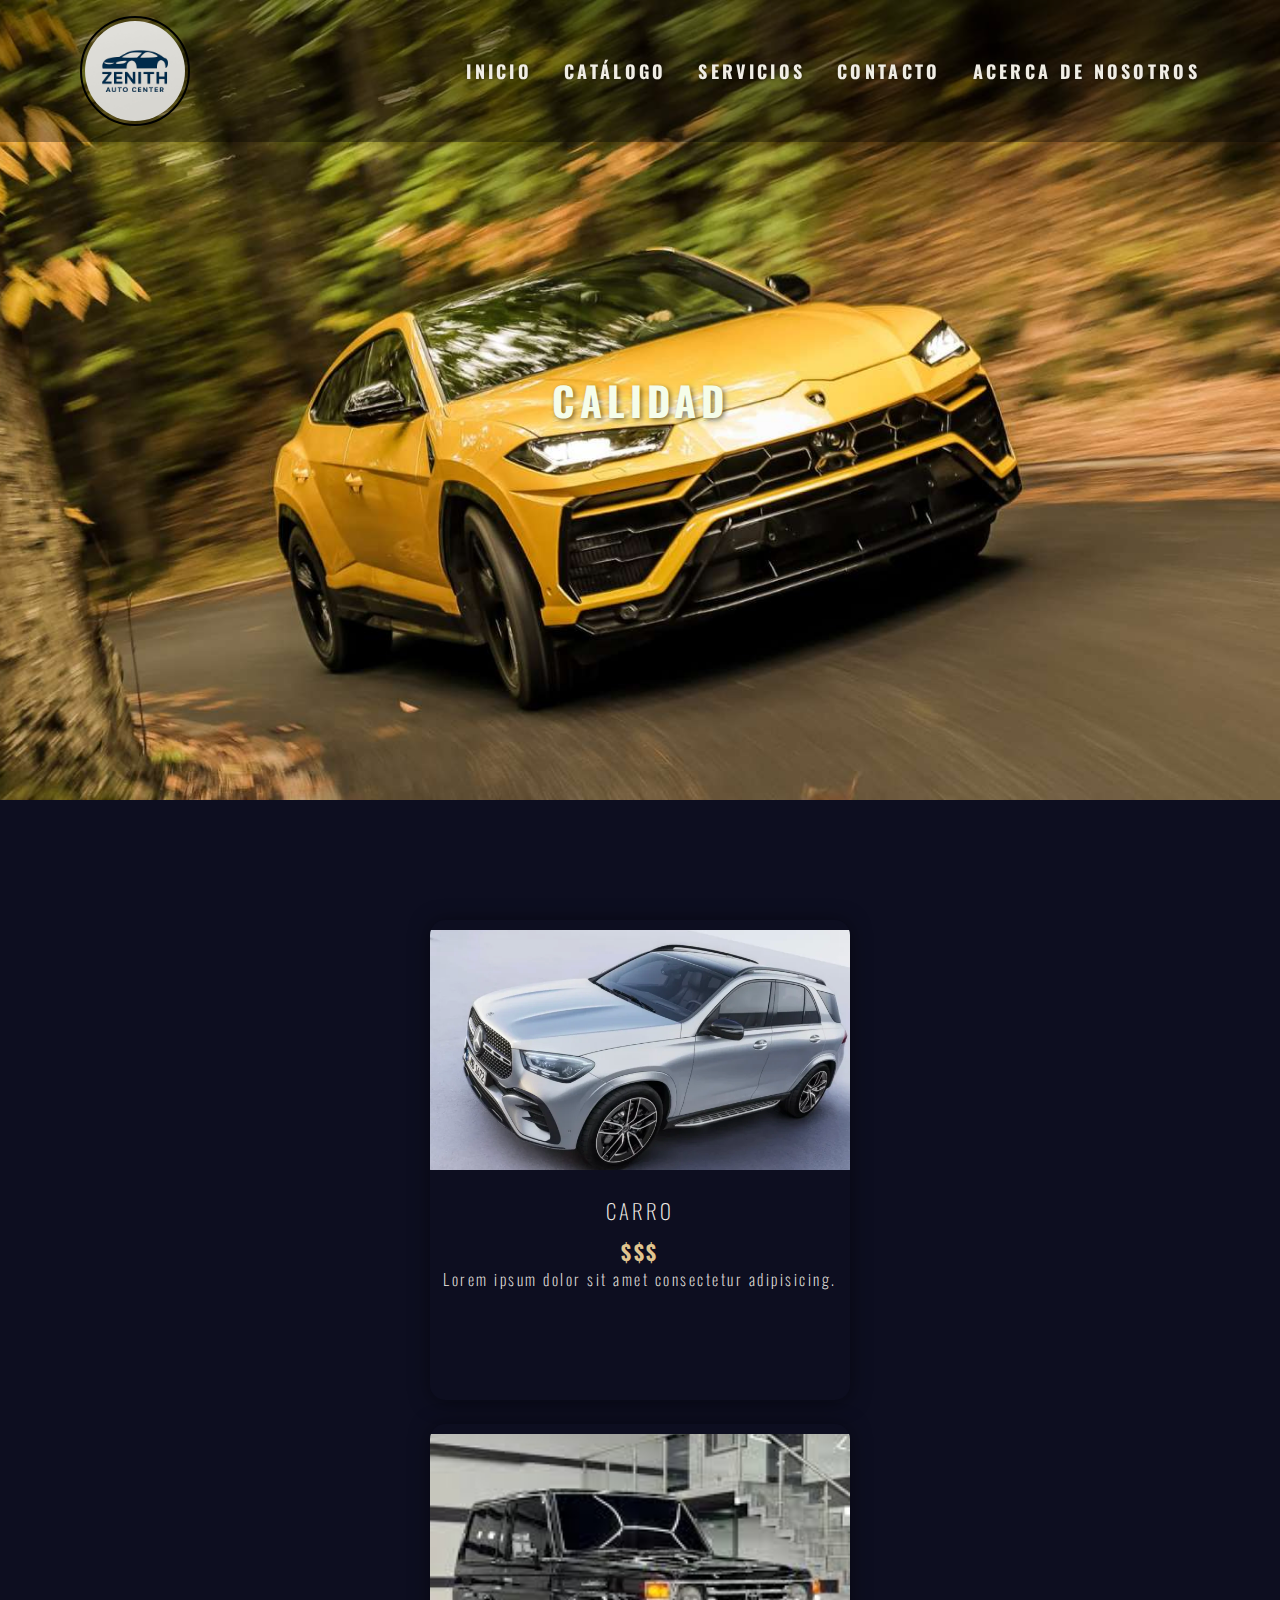
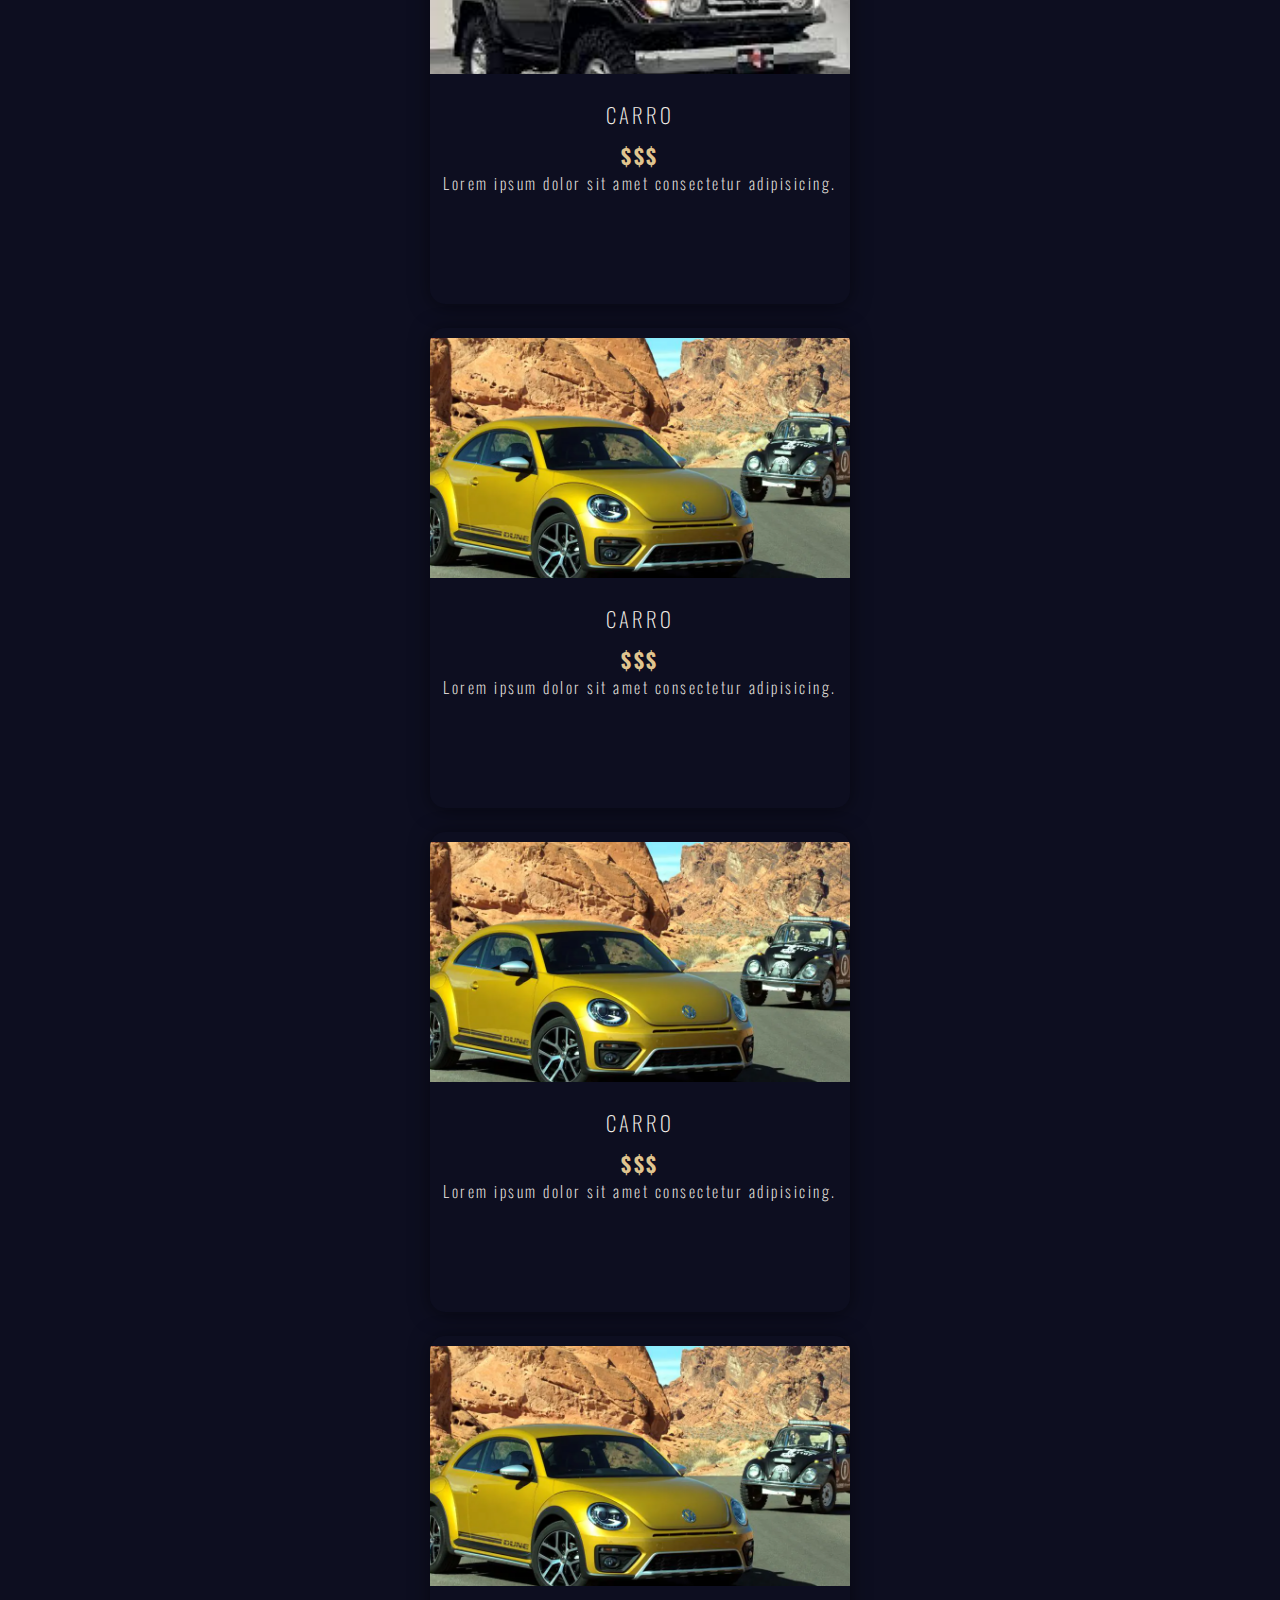
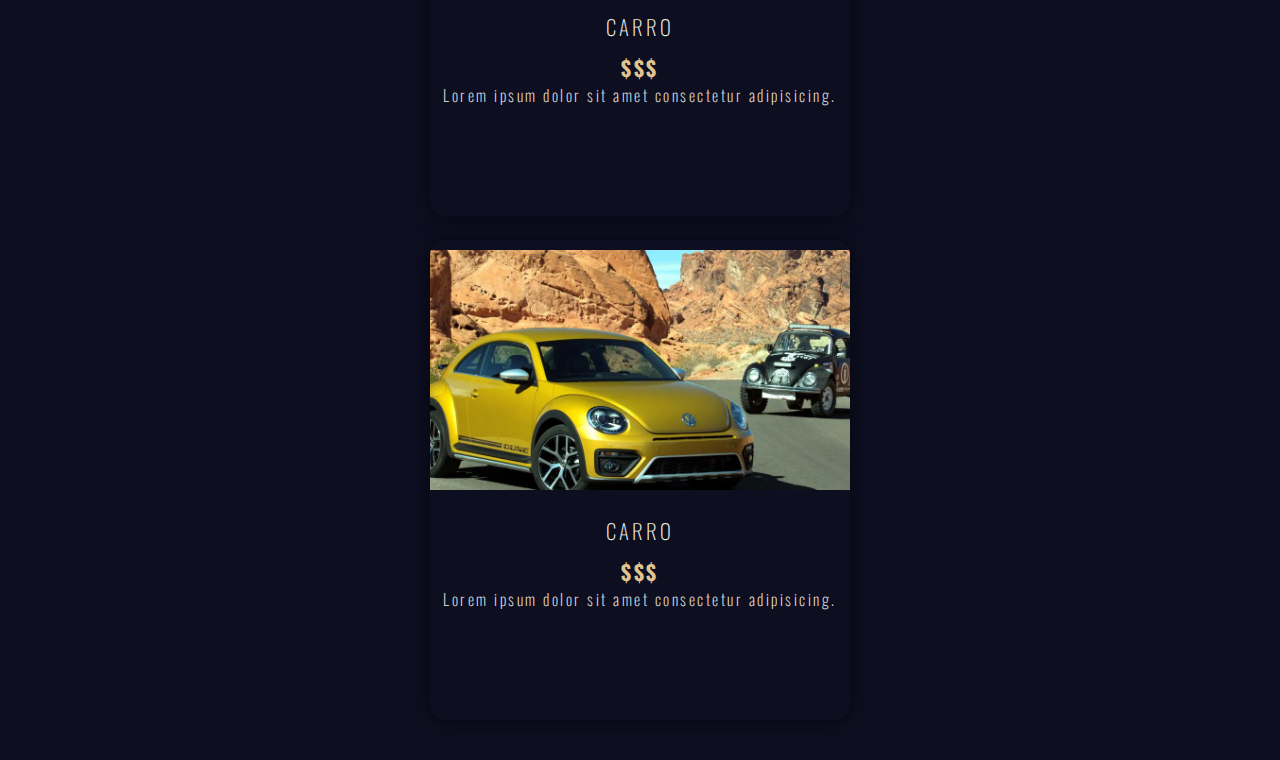
<file: index.html>
<!DOCTYPE html>
<html lang="en">
<head>
    <meta charset="UTF-8">
    <meta name="viewport" content="width=device-width, initial-scale=1.0">
    <title> Zenith Auto Center </title>
    <link rel="stylesheet" href="static/css/styles.css">
    <link rel="stylesheet" href="https://cdnjs.cloudflare.com/ajax/libs/font-awesome/6.5.0/css/all.min.css">

</head>
<body>
    <div class="contenedor-principal">
        <!--BARRA DE NAVEGACION CON LOGO-->
        <header class="navbar">
            <!--LOGO DE LA EMPRESA-->
            <div class="navbar-logo">
                <img src="static/img/Logo Proyecto.jpg" alt="logo" width="100px">
            </div>

            

            <!--HACER AQUI EL MENU HAMBURGUESA-->
            <div class="navbar-hamburger">
            </div>
            <!--FIN MENU HAMBURGUESA-->
            <!--ELEMENTOS MENU NAVEGACION-->
            <input type="checkbox" id="check" class="hamburguesa">
            <label for="check" class="abrir-menu"> <i class="fas fa-bars"></i> </label>
            
            <ul class="navbar-menu">
                <li><a href="#" class="navbar-link"> INICIO </a></li>
                <li><a href="#" class="navbar-link"> CATÁLOGO </a></li>
                <li><a href="#" class="navbar-link"> SERVICIOS </a></li>
                <li><a href="#" class="navbar-link"> CONTACTO </a></li>
                <li><a href="#" class="navbar-link"> ACERCA DE NOSOTROS </a></li>
            </ul>
            <!--FIN ELEMENTOS MENU NAVEGACION-->

            <!--INICIO BARRA DE NAVEGACION PARA CELULAR-->
            <div class="navbar-mobile">
                <ul class="mobile-menu">
                    <li><a href="#" class="mobile-link"> INICIO </a></li>
                    <li><a href="#" class="mobile-link"> CATÁLOGO </a></li>
                    <li><a href="#" class="mobile-link"> SERVICIOS </a></li>
                    <li><a href="#" class="mobile-link"> CONTACTO </a></li>
                    <li><a href="#" class="mobile-link"> ACERCA DE NOSOTROS </a></li>
                </ul>
            </div>
            <!--FIN BARRA DE NAVEGACION PARA CELULAR-->
        </header>
        <!--INICIO CARRUSEL-->
        <div class="contenedor-carrusel-imagenes">
            <div class="contenedor-carrusel">
                <div class="imagen1"><h2> CALIDAD </h2></div>
                <div class="imagen2"><h2> CONFIANZA </h2></div>
                <div class="imagen3"><h2> ESTILO </h2></div>
            </div> <!--FIN CARRUSEL-->
        </div>

    <!--INICIO DE LAS CARDS-->
        <div class="caja-grande">
            <div class="carta">
                <div class="imagen-zona">
                    <img src="static/img/cartas/mercedes-benz-gle-suv-exterior-mercedes-benz-auto-classe-1024x480.webp" alt="">
                    <div class="cobertura">
                        <button class="añade-carro">Añadir al carrito</button>
                        <button class="detalles">detalles</button>
                    </div>
                </div>

                <div class="descripcion">
                    <h3>Carro</h3>
                    <p class="precio">$$$</p>
                    <p>Lorem ipsum dolor sit amet consectetur adipisicing.</p>
                </div>
            </div>
            <div class="carta">
                <div class="imagen-zona">
                    <img src="static/img/cartas/images.jpg" alt="">
                    <div class="cobertura">
                        <button class="añade-carro">Añadir al carrito</button>
                        <button class="detalles">detalles</button>
                    </div>
                </div>
                
                <div class="descripcion">
                    <h3>Carro</h3>
                    <p class="precio">$$$</p>
                    <p>Lorem ipsum dolor sit amet consectetur adipisicing.</p>

                </div>
            </div>
            <div class="carta">
                <div class="imagen-zona">
                    <img src="static\img\cartas\20160605-VOLKSWAGEN-BEETLE-DUNE-01.webp" alt="">
                    <div class="cobertura">
                        <button class="añade-carro">Añadir al carrito</button>
                        <button class="detalles"> detalles</button>
                    </div>
                </div>
                
                <div class="descripcion">
                    <h3>Carro</h3>
                    <p class="precio">$$$</p>
                    <p>Lorem ipsum dolor sit amet consectetur adipisicing.</p>

                </div>
            </div>
            <div class="carta">
                <div class="imagen-zona">
                    <img src="static\img\cartas\20160605-VOLKSWAGEN-BEETLE-DUNE-01.webp" alt="">
                    <div class="cobertura">
                        <button class="añade-carro">Añadir al carrito</button>
                        <button class="detalles"> detalles</button>
                    </div>
                </div>
                
                <div class="descripcion">
                    <h3>Carro</h3>
                    <p class="precio">$$$</p>
                    <p>Lorem ipsum dolor sit amet consectetur adipisicing.</p>

                </div>
            </div>
            <div class="carta">
                <div class="imagen-zona">
                    <img src="static\img\cartas\20160605-VOLKSWAGEN-BEETLE-DUNE-01.webp" alt="">
                    <div class="cobertura">
                        <button class="añade-carro">Añadir al carrito</button>
                        <button class="detalles"> detalles</button>
                    </div>
                </div>
                
                <div class="descripcion">
                    <h3>Carro</h3>
                    <p class="precio">$$$</p>
                    <p>Lorem ipsum dolor sit amet consectetur adipisicing.</p>
                </div>
            </div>
            <div class="carta">
                <div class="imagen-zona">
                    <img src="static\img\cartas\20160605-VOLKSWAGEN-BEETLE-DUNE-01.webp" alt="">
                    <div class="cobertura">
                        <button class="añade-carro">Añadir al carrito</button>
                        <button class="detalles"> detalles</button>
                    </div>
                </div>
                
                <div class="descripcion">
                    <h3>Carro</h3>
                    <p class="precio">$$$</p>
                    <p>Lorem ipsum dolor sit amet consectetur adipisicing.</p>
                </div>
            </div>
        </div>
    </div>
</body>
</html>
</file>
<file: static/css/styles.css>
@import url('https://fonts.googleapis.com/css2?family=Oswald:wght@200..700&family=Roboto:ital,wght@0,100..900;1,100..900&display=swap');

* {
    margin: 0;
    padding: 0;
    box-sizing: border-box;
}

body {
    font-family: "Oswald", sans-serif;
    background-color: #0D0E20;
}

.contenedor-principal {
    width: 100%;
    max-width: 100%;
    overflow: hidden;
    position: relative;
    height: auto;
}

/*BARRA NAVEGACION*/

header {
    top: 0;
    left: 0;
    width: 100%;
    z-index: 10; /* Asegura que quede encima */
    background: transparent;
}

.navbar {
    position: fixed;
    top: 0;
    left: 0;
    width: 100%;
    background-color: #00000057; /* Fondo semi-transparente */
    color: white;
    display: flex;
    justify-content: space-between;
    align-items: center;
    padding: 1rem 5rem;
    z-index: 1000;
}

.navbar-menu {
    display: flex;
    list-style: none;
    gap: 2rem;
}

.navbar-menu li {
    position: relative;
    display: inline-block;
    position: relative;
}

.navbar-menu li a {
    font-size: 1.125rem;
    letter-spacing: 0.20625rem;
    text-decoration: none;
    color: #F0EDE5;
    font-weight: bold;
    transition: color 0.3s ease-in-out;
    text-shadow: 0 0 5px rgba(0, 0, 0, 0.7);
}

.navbar-menu li::after {
    content: '';
    position: absolute;
    width: 100%;
    transform: scaleX(0);
    height: 2px;
    bottom: 0;
    left: 0;
    background-color: #F0EDE5;
    transition: transform 0.25s ease-out;
}

.navbar-menu li:hover::after {
    transform: scaleX(1);
}

.navbar-hamburger {
    display: none; /* Ocultar por defecto */
    cursor: pointer;
}

.navbar-mobile {
    display: none; /* Ocultar por defecto */
    position: absolute;
    top: 100%;
    left: 0;
    width: 100%;
    background-color: #00000057; /* Fondo semi-transparente */
    padding: 1rem 0;
}

/*LOGO*/
.navbar-logo {
    display: flex;
    align-items: center;
    font-size: 1.5rem;
    font-weight: bold;
    border: 3px solid transparent;
    padding: 0.2rem;
    border-radius: 50%;
    border: 2px solid black;
}

.navbar-logo img {
    border-radius: 50%;
}

/*CONFIGURAR AQUI MENU HAMBURGUESA*/

.abrir-menu {
    position: absolute;
    cursor: pointer;
    font-size: 1.5rem;
    display: none;
}

.abrir-menu{
    top: -50%;
    right: 20px;
    transform: translate(-50%);
}

#check{display: none;}
@media (max-width: 768px) {
    .abrir-menu  {
    display: block;
    z-index: 1001;
    }

    .navbar-menu {
        display: flex;
        flex-direction: column;
        position: fixed;
        top: 0;
        right: -100%;
        background-color: rgba(0, 0, 0, 0.9);
        width: 100%;
        height: 100vh;
        justify-content: center;
        align-items: center;
        transition: right 0.3s ease-in-out;
        }

    #check:checked ~ .navbar-menu {   
        right: 0;
    }

    .abrir-menu {
        position: absolute;
        top: 20px;
        right: 30px;
    }
}
/*FIN MENU HAMBURGUESA*/

/*CARRUSEL*/
/*CONTENEDOR PRINCIPAL*/

h2 {
    position: absolute;
    top: 50%;
    left: 50%;
    transform: translate(-50%,-50%);
    color: #F5FDE9;
    text-align: center;
    font-size: 2.5rem;
    font-weight: bold;
    text-shadow: 2px 2px 5px rgba(0,0,0,0.5);
    letter-spacing: 5px;
}

.contenedor-carrusel-imagenes {
    display: flex;
    position: relative;
    width: 100vw; /* Asegura que ocupe todo el ancho de la ventana */
    height: 100vh;
    max-height: 800px; /* Ajusta la altura del carrusel */
}

.contenedor-carrusel {
    display: grid;
    grid-template-columns: repeat(3,100%);
    animation: carrusel 7s infinite;
    transition: transform 0.5 ease-in-out;
    width: 100vw;         /* Asegura que ocupe todo el ancho de la ventana */
    height: object-fit; /* Ajusta la altura al contenido */
}

.contenedor-carrusel > div {
    background-position: center;
    background-repeat: no-repeat;
    background-size:cover;
    height: 100%;
    flex-shrink: 0;
}

.imagen1 {
    background-image: url(/static/img/carrusel/Lamborghini-urus.webp);
    position: relative;
}

.imagen2 {
    background-image: url(/static/img/carrusel/mercedez.png);
    position: relative;
}

.imagen3 {
    background-image: url(/static/img/carrusel/Porsche\ Taycan\ Turbo\ S\ 2020.jpg);
    position: relative;
}

@keyframes carrusel {
    0% {transform: translateX(0%);}
    20% {transform: translateX(0%);}
    25% {transform: translateX(-100%);}
    45% {transform: translateX(-100%);}
    50% {transform: translateX(-200%);}
    70% {transform: translateX(-200%);}
    75% {transform: translateX(-100%);}
    100% {transform: translateX(0%);}
}

/* Zona de las cartas*/ 

.caja-grande{
    display: flex;
    flex-direction: column;
    flex-wrap: wrap;
    justify-content: center;
    align-items: center;
    height: auto;
    gap: 24px;
    margin: 6% auto 0;
    margin-top: 80px;
    padding: 40px 0px;
    width: 100vw;
    justify-content: space-between;
}

.carta{
    padding-top: 10px;
    position: relative;
    width: 420px;
    max-width: 90vw;
    min-width: 320px;
    height: 480px;
    margin: 0 auto;
    box-shadow: 0 2px 20px rgba(0, 0, 0, 0.5);
    transition: box-shadow 0.3s ease;
    overflow: hidden;
    background: #0D0E20;
    border-radius: 15px;
    transition: all 0.8s ease-in-out;
}

.carta:hover{
    transform: translateY(-10px);
}

.imagen-zona{
    position: relative;
    width: 100%;
    height: 240px;
    overflow: hidden;
}

.imagen-zona img{
    width: 100%;
    height: 260px;
    object-fit: cover;
    transition: transform 0.3s ease;
}

.imagen-zona:hover img {
    transform: scale(1.1);
}

.cobertura{
    position: absolute;
    top: 0;
    left: 0;
    display: flex;
    flex-direction: column;
    justify-content: center;
    align-items: center;
    width: 100%;
    height: 100%;
    background-color: rgba(48,80,122,0.8);
    opacity: 0;
    transition: opacity 0.3s ease;
}

.carta:hover .cobertura{
    opacity: 1;
}

.añade-carro, .detalles{
    background-color: #D9CBC2;
    color: #3C507D;
    padding: 10px 15px;
    border-radius: 4px;
    font-size: 12px;
    font-weight: bold;
    text-transform: uppercase;
    letter-spacing: 1px;
    cursor: pointer;
    transition: background-color 0.3s ease, color 0.3 ease;
    margin-bottom: 10px;
}

.añade-carro:hover, .detalles:hover{
    background-color: #E0C58F;
    color: #fff;
    border: none;
}

.descripcion{
    padding: 10px;
    text-align: center;
    color: #F5F0E9;
    font-weight: lighter;
    letter-spacing: 2.5px;
}

.descripcion h3{
    margin: 15px 0 10px;
    font-size: 1.3rem;
    font-weight: 100;
    letter-spacing: 3px;
    text-transform: uppercase;
}

.descripcion .precio{
    margin: 0;
    font-size: 1.3rem;
    font-weight: bold;
    color: #E0C58F;
}
</file>
